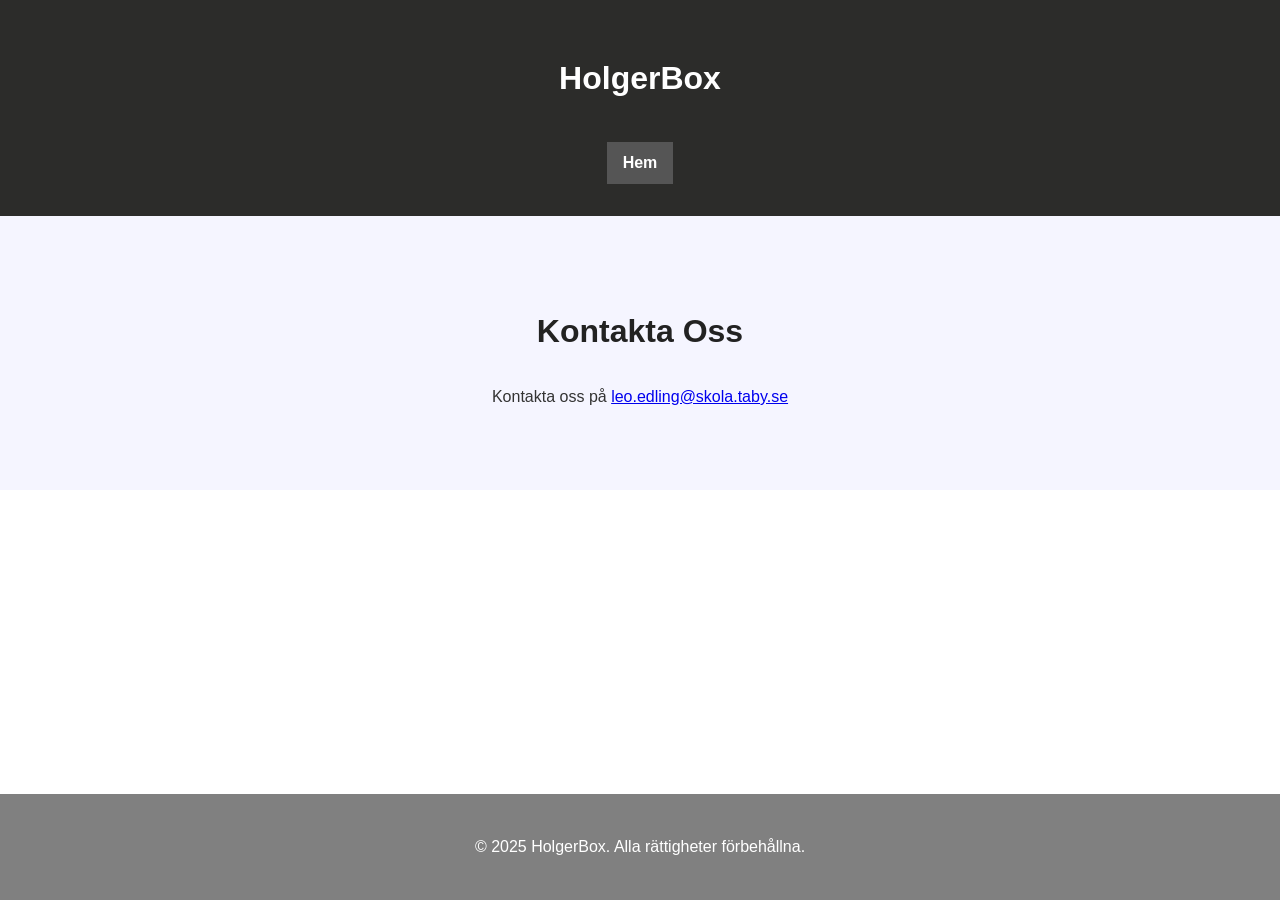
<file: KontaktaOss.html>
<!DOCTYPE html>
<html lang="en">
<head>
    <meta charset="UTF-8">
    <meta name="viewport" content="width=device-width, initial-scale=1.0">
    <title>Kontakta Oss</title>
    <link rel="stylesheet" href="KontaktaOss.css">
</head>
<body>
    <div class="wrapper">
        <header>
            <h1>HolgerBox</h1>
                <a href="SlutProjekt-webb.html">Hem</a>
        </header>

        <main>
            <section id="KontaktaOss">
                <h2>Kontakta Oss</h2>
                <p>Kontakta oss på <a href="mailto:leo.edling@skola.taby.se">leo.edling@skola.taby.se</a></p>
            </section>
        </main>
        
        <footer>
           <p>© 2025 HolgerBox. Alla rättigheter förbehållna.</p>
         </footer>
    </div>
    
</body>
</html>
</file>
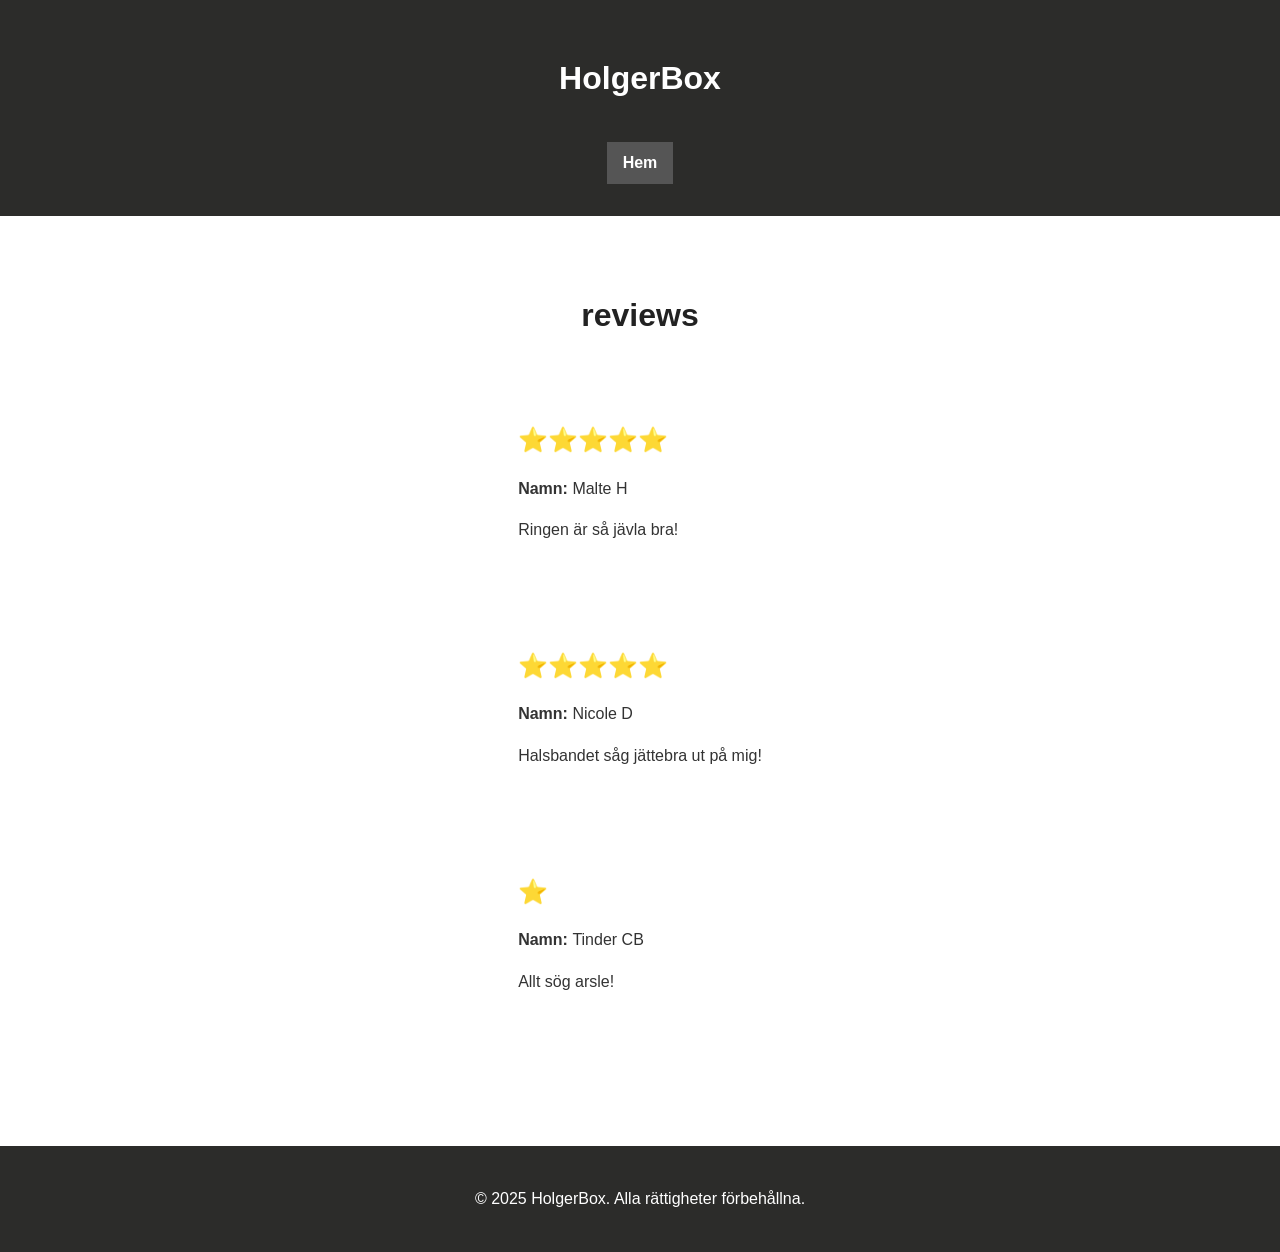
<file: reviews.html>
<!DOCTYPE html>
<html lang="en">
<head>
    <meta charset="UTF-8">
    <meta name="viewport" content="width=device-width, initial-scale=1.0">
    <title>Reviews</title>
    <link rel="stylesheet" href="reviews.css">
</head>
<body>
    <header>
        <h1>HolgerBox</h1>
            <a href="SlutProjekt-webb.html">Hem</a>
    </header>

    <main>
        <section class="reviews">
            <h2>reviews</h2>

            <article class="review">
                <h3>⭐⭐⭐⭐⭐</h3>
                <p><strong>Namn: </strong>Malte H</p>
                <p>Ringen är så jävla bra!</p>
            </article>

            <article class="review">
                <h3>⭐⭐⭐⭐⭐</h3>
                <p><strong>Namn: </strong>Nicole D</p>
                <p>Halsbandet såg jättebra ut på mig!</p>
            </article>

            <article class="review">
                <h3>⭐</h3>
                <p><strong>Namn: </strong>Tinder CB</p>
                <p>Allt sög arsle!</p>
            </article>

        </section>
    </main>

    <footer>
        <p>© 2025 HolgerBox. Alla rättigheter förbehållna.</p>
    </footer>
    
</body>
</html>
</file>
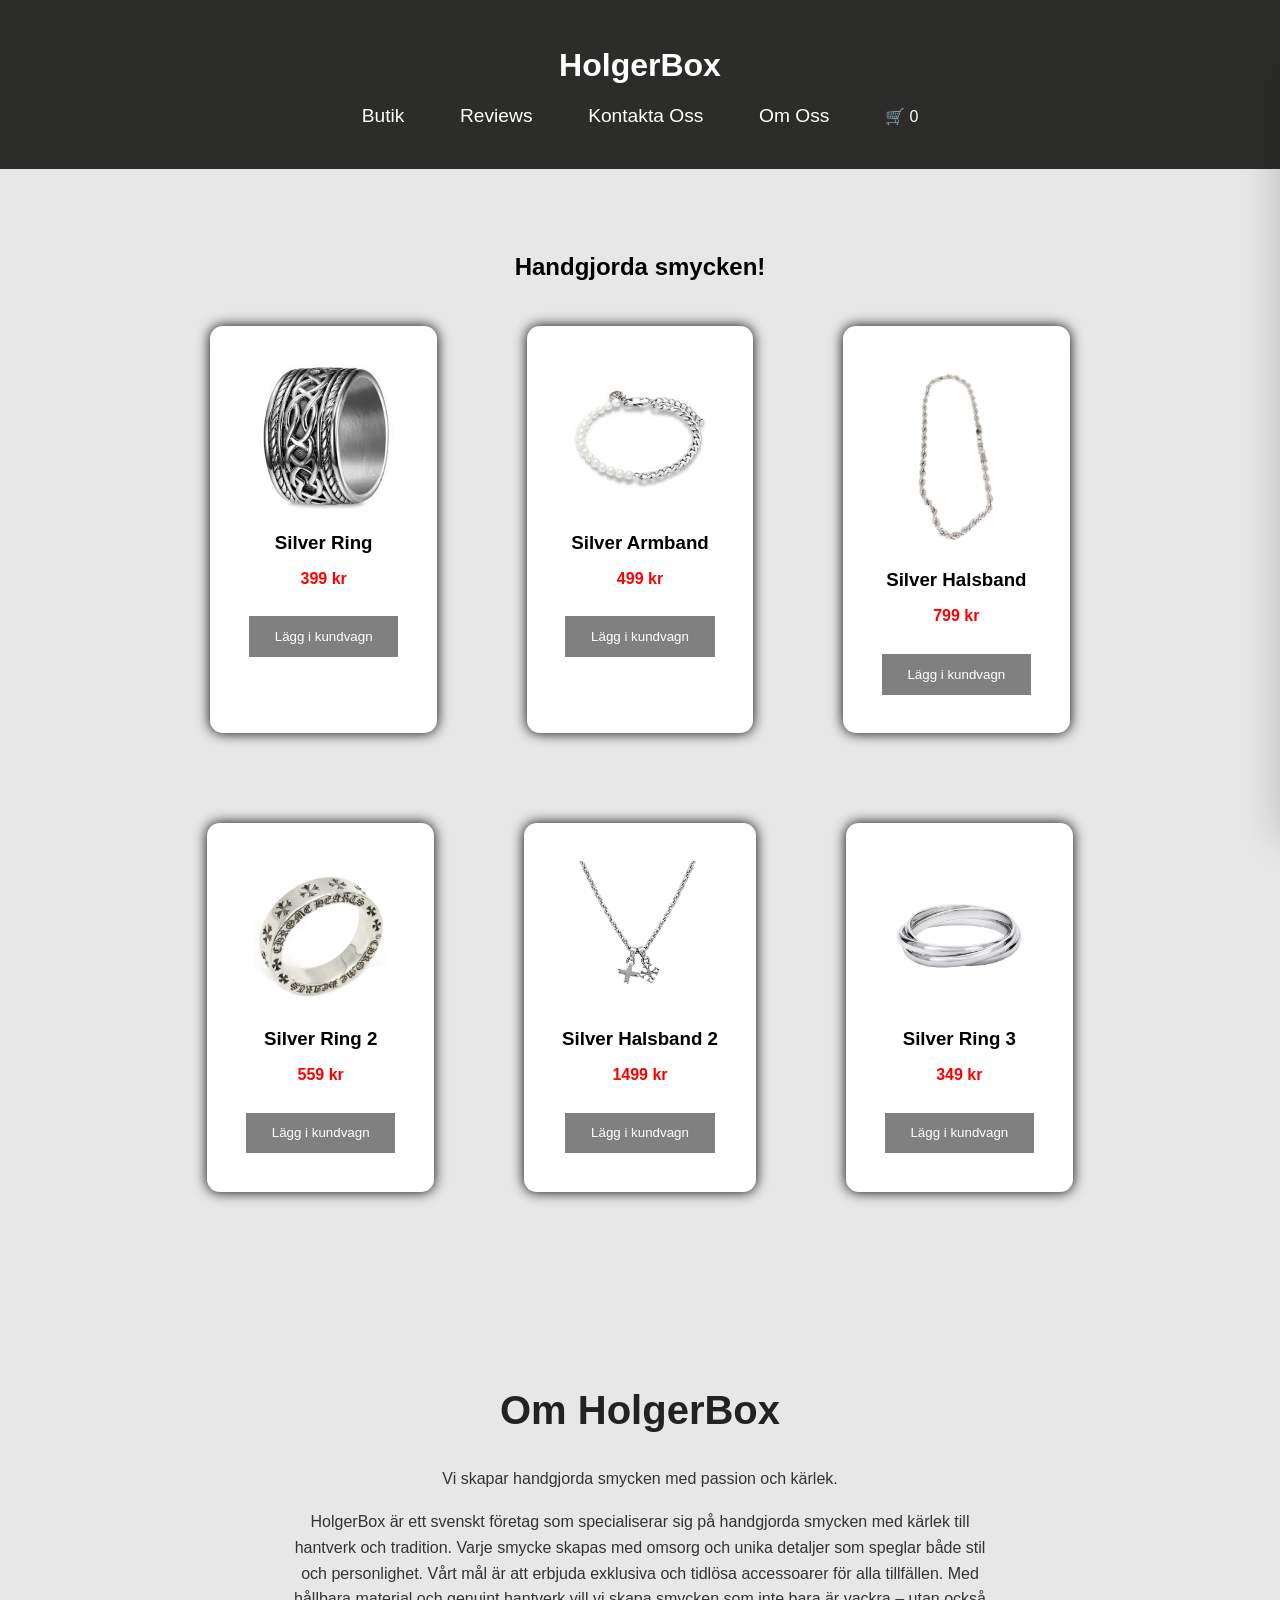
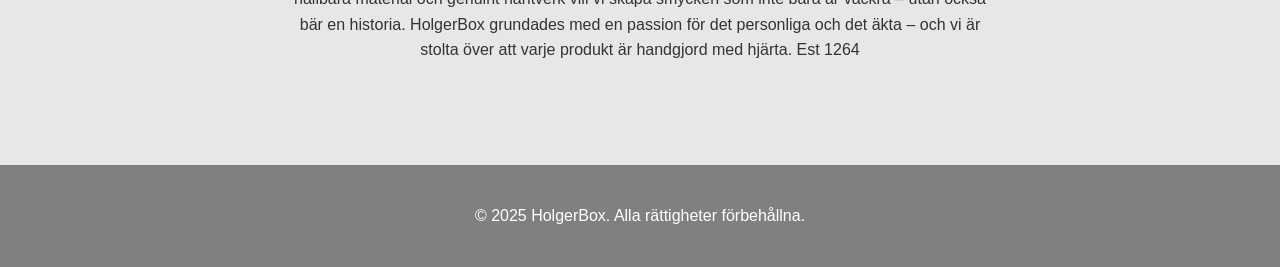
<file: SlutProjekt-webb.html>
<!DOCTYPE html>
<html lang="en">
<head>
    <meta charset="UTF-8">
    <meta name="viewport" content="width=device-width, initial-scale=1.0">
    <title>HolgerBox</title>
    <link rel="stylesheet" href="SlutProjekt-webb.css">
    <script defer src="SlutProjekt.js"></script>
</head>
<body>
    <header>
        <h1>HolgerBox</h1>
        <nav>
            <ul>
                <li><a href="#shop">Butik</a></li>
                <li><a href="reviews.html">Reviews</a></li>
                <li><a href="KontaktaOss.html">Kontakta Oss</a></li>
                <li><a href="#OmOss">Om Oss</a></li>
                <li class="cart-ikon" onclick="toggleCart()">🛒 <span id="cart-count">0</span></li>
            </ul>
        </nav>
    </header>

    <section id="shop" class="produkt-sektion">
        <h2>Handgjorda smycken!</h2>
        <div class="produkter">
            <div class="produkt">
                <img src="ring1.jpg" alt="Ring">
                <h3>Silver Ring</h3>
                <p class="pris">399 kr</p>
                <button onclick="addToCart('Silver Ring', 399)">Lägg i kundvagn   </button>
            </div>
            <div class="produkt">
                <img src="pärlband1.jpg" alt="armband">
                <h3>Silver Armband</h3>
                <p class="pris">499 kr</p>
                <button onclick="addToCart('pärlarmand', 499)">Lägg i kundvagn   </button>
            </div>
            <div class="produkt">
                <img src="halsband silver.jpg" alt="halsband">
                <h3>Silver Halsband</h3>
                <p class="pris">799 kr</p>
                <button onclick="addToCart('halsband', 799)">Lägg i kundvagn   </button>
            </div>
            <div class="produkt">
                <img src="ring 2.jpg" alt="ring2">
                <h3>Silver Ring 2</h3>
                <p class="pris">559 kr</p>
                <button onclick="addToCart('ring2', 559)">Lägg i kundvagn   </button>
            </div>
            <div class="produkt">
                <img src="halsband2.png" alt="halsband2">
                <h3>Silver Halsband 2</h3>
                <p class="pris">1499 kr</p>
                <button onclick="addToCart('halsband2', 1499)">Lägg i kundvagn   </button>
            </div>
            <div class="produkt">
                <img src="ring 3.png" alt="ring3">
                <h3>Silver Ring 3</h3>
                <p class="pris">349 kr</p>
                <button onclick="addToCart('ring3', 349)">Lägg i kundvagn   </button>
            </div>
        </div>
    </section>

    <section id="OmOss">
        <h2>Om HolgerBox</h2>
        <p4>Vi skapar handgjorda smycken med passion och kärlek.</p>
        <p4>HolgerBox är ett svenskt företag som specialiserar sig på handgjorda smycken med kärlek till hantverk och tradition.</p4>
        <p4> Varje smycke skapas med omsorg och unika detaljer som speglar både stil och personlighet.</p4>
        <p4> Vårt mål är att erbjuda exklusiva och tidlösa accessoarer för alla tillfällen.</p4>
        <p4> Med hållbara material och genuint hantverk vill vi skapa smycken som inte bara är vackra – utan också bär en historia.</p4>
        <p4> HolgerBox grundades med en passion för det personliga och det äkta – och vi är stolta över att varje produkt är handgjord med hjärta.</p4>
        <p4>Est 1264</p4>
    </section>

    <div id="cart" class="cart">
        <h2>kundvagn</h2>
        <ul id="cart-items"></ul>
        <p><strong>Totalt: </strong><span id="total-price"></span> kr</p>
        <button onclick="checkout()">Gå till kassan</button>
    </div>

    <button id="tillbaka" title="TillbakaTillToppen">Till Toppen</button>

    <footer>
        <p>© 2025 HolgerBox. Alla rättigheter förbehållna.</p>
    </footer>

</body>
</html>
</file>
<file: reviews.css>
html, body {
    height: 100%;
    margin: 0;
    padding: 0;
    display: flex;
    flex-direction: column;
}

body {
    font-family: Arial, sans-serif;
    line-height: 1.6;
    background-color: white;
    color: #333;
    padding-bottom: 5rem;
}

header {
    background-color: #2c2c2a;
    color: white;
    padding: 2rem 1rem;
    text-align: center;
}

header a {
    display: inline-block;
    margin-top: 1rem;
    text-decoration: none;
    color: white;
    font-weight: bold;
    background-color: #555;
    padding: 0.5rem 1rem;
}

header a:hover {
    background-color: #777;
}

main {
    flex: 1;
    max-width: 900px;
    margin: 2rem auto;
    padding: 1rem;
}

.reviews h2 {
    text-align: center;
    margin-bottom: 2rem;
    font-size: 2rem;
    color: #222;
}

.review {
    background-color: white;
    padding: 1.5rem;
    margin-bottom: 1.5rem;
}

.review h3 {
    font-size: 1.5rem;
    color: #333;
    margin-bottom: 0.5rem;
}

.review p {
    margin-bottom: 0.5rem;
}

footer {
    background-color: #2c2c2a;
    color: white;
    text-align: center;
    padding: 1.5rem 1rem;
    margin-top: 3rem;
}

@media (max-width: 768px) {
    header h1 {
        font-size: 1.8rem;
    }

    .reviews h2 {
        font-size: 1.5rem;
    }

    .review h3 {
        font-size: 1.3rem;
    }
}

@media (max-width: 480px) {
    header {
        padding: 1.5rem 1rem;
    }

    header a {
        font-size: 0.9rem;
        padding: 0.4rem 0.8rem;
    }

    .review {
        padding: 1rem;
    }
}
</file>
<file: SlutProjekt-webb.css>
body {
    font-family: Arial, sans-serif;
    margin: 0;
    padding: 0;
    background-color: rgba(82, 82, 82, 0.139);
}

html {
    scroll-behavior: smooth;
}

header {
    background-color: #2c2c2a;
    color: white;
    padding: 2vw;
    text-align: center;
}

nav ul {
    list-style: none;
    padding: 0;
    text-align: center;
}

nav ul li {
    display: inline;
    margin: 0 2vw;
}

nav ul li a {
    color: white;
    text-decoration: none;
    font-size: 1.2rem; 
}

.cartikon {
    cursor:pointer;
}

.produkt-sektion {
    text-align: center;
    padding: 5vw 3vw;
}

.produkter {
    display: flex;
    justify-content: center;
    gap: 3vw;
    flex-wrap: wrap;
}

.produkt {
    background: white;
    padding: 3vw;
    border-radius: 1vw;
    box-shadow: 0 0 1vw rgba(0, 0, 0, 1);
    max-width: 300px;
    margin: 2vw;
}

.produkt img {
    width: 20vw;
    max-width: 150px;
    height: auto;
}

.produkt h3 {
    margin: 1vw 0;
}

.pris {
    font-weight: bold;
    color: red;
}

button {
    background: grey;
    color: white;
    border: none;
    padding: 1vw 2vw;
    cursor: pointer;
    margin-top: 1vw;
}

button:hover {
    background: #555;
}

.cart {
    position: fixed;
    overflow: scroll;
    max-height: 100vh;
    top: 7vh;
    bottom: 7vh;
    right: -25vw;
    width: 20vw;
    background: white;
    padding: 2vw;
    box-shadow:  -1vw 0 3vw rgba(0, 0, 0, 0.2);;
    transition: right 0.5s;
}

.cart.open {
    right: 2vw;
}

#OmOss {
    max-width: 90%;
    max-width: 700px;
    margin: 0 auto;
    padding: 5vw 3vw;
    text-align: center;
    font-family: 'Franklin Gothic Medium', 'Arial Narrow', Arial, sans-serif;
    color: #333;
    line-height: 1.6;
}

#OmOss h2 {
    font-size: clamp(1.8rem, 4vw, 2.5rem);
    margin-bottom: 1.5rem;
    color: #222;
}

#OmOss p {
    font-size: clamp(1rem, 2vw, 1.1rem);
    margin-bottom: 1rem;
}


#tillbaka {
    position: fixed;
    display: none;
    bottom: 5%;
    left: 5%;
    cursor: pointer;
    background-color: #333;
    color: white;
    width: 14vw;
    transition: right 0.5s;
}

#tillbaka:hover {
    background-color: #555;
}

footer {
    background: grey;
    color: white;
    text-align: center;
    padding: 2vw 0;
    margin-top: 3vw;
}

@media (max-width: 768px) {
    header, footer {
        padding: 5vw;
    }

    nav ul li {
        margin: 0 1vw;
    }

    .produkt img {
        width: 50vw;
    }

    .cart {
        width: 80vw;
        right: -80vw;
    }

    .cart.open {
        right: 2vw;
    }

}

@media (max-width: 480px) {
    nav ul li {
        display: block;
        margin: 1vw 0;
    }

    .produkt-sektion {
        padding: 3vw;
    }

    .produkt img {
        width: 70vw;
    }

    button {
        padding: 2vw 4vw;
    }
}
</file>
<file: KontaktaOss.css>
html, body {
    height: 100%;
    margin: 0;
    padding: 0;
}

body {
    font-family: Arial, sans-serif;
    line-height: 1.6;
    background-color: white;
    color: #333;
    padding-bottom: 0;
}

.wrapper {
    display: flex;
    flex-direction: column;
    min-height: 100vh;
}

main {
    flex: 1;
}

header {
    background-color: #2c2c2a;
    color: white;
    padding: 2rem 1rem;
    text-align: center;
}

header a {
    display: inline-block;
    margin-top: 1rem;
    text-decoration: none;
    color: white;
    font-weight: bold;
    background-color: #555;
    padding: 0.5rem 1rem;
}

header a:hover {
    background-color: #777;
}

#KontaktaOss {
    padding: 5vw;
    background-color: #f5f5ff;
    text-align: center;
    box-sizing: border-box;
}

#KontaktaOss h2 {
    font-size: 2rem;
    color: #222;
}

footer {
    background-color: grey;
    color: white;
    text-align: center;
    padding: 1.5rem 1rem;
    font-size: 1rem;
}

@media (max-width: 768px) {
    #KontaktaOss h2 {
        font-size: 1.5em;
    }

    #KontaktaOss {
        padding: 10vw 5vw;
    }
}

@media (max-width: 480px) {
    #KontaktaOss h2 {
        font-size: 1em;
    }

    #KontaktaOss {
        padding: 7vw 5vw;
    }
}
</file>
